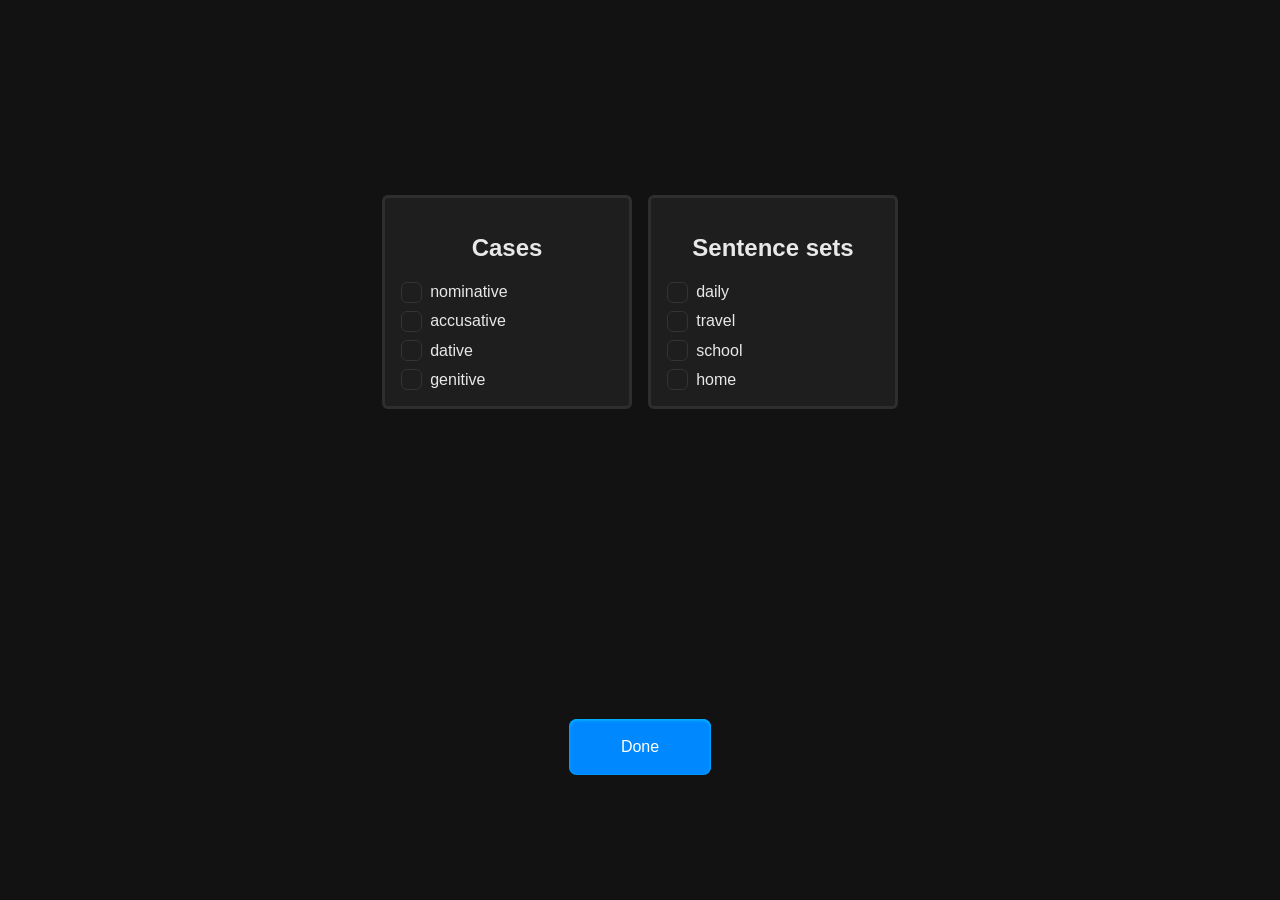
<file: index.html>
<!DOCTYPE html>
<html lang="en">
  <head>
    <meta charset="UTF-8" />
    <meta name="viewport" content="width=device-width, initial-scale=1.0, interactive-widget=resizes-content" />
    <link rel="stylesheet" href="styles.css" />
    <script defer src="selector.js"></script>
    <title>Falle - German Case Trainer</title>
  </head>
  <body>
    <div class="messages" id="messages"></div>

    <div class="mainSelectorContainer">
      <div class="secondarySelectorContainer">
        <h2>Cases</h2>
        <div>
          <form id="cases"></form>
        </div>
      </div>

      <div class="secondarySelectorContainer">
        <h2>Sentence sets</h2>
        <div>
          <form id="sets"></form>
        </div>
      </div>
    </div>

    <div>
      <a class="button" id="doneButton">Done</a>
    </div>
  </body>
</html>
</file>
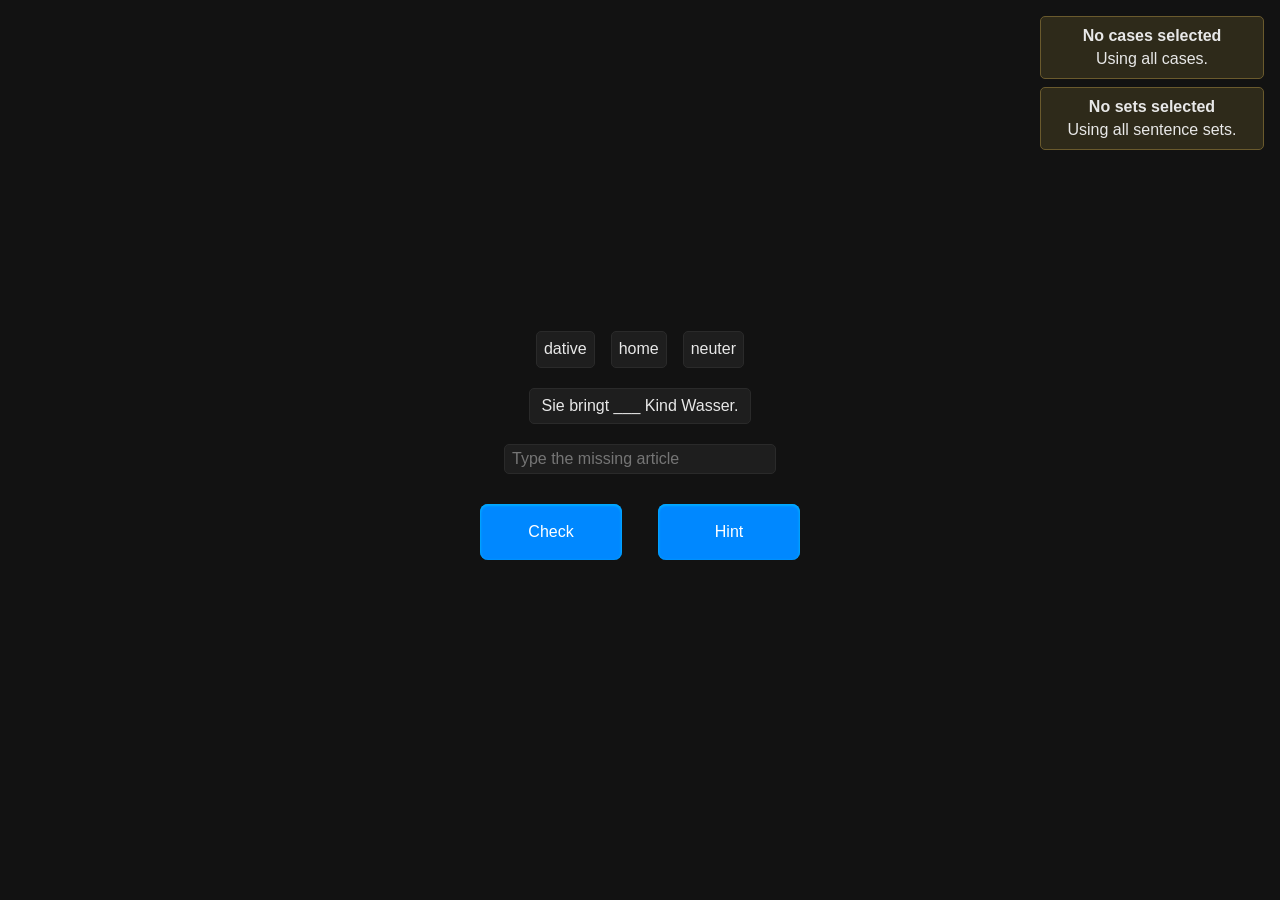
<file: trainer.html>
<!DOCTYPE html>
<html lang="en">
  <head>
    <meta charset="UTF-8" />
    <meta name="viewport" content="width=device-width, initial-scale=1.0, interactive-widget=resizes-content" />
    <link rel="stylesheet" href="styles.css" />
    <script defer src="trainer.js"></script>
    <title>Falle - Trainer</title>
  </head>
  <body>
    <div class="messages" id="messages"></div>

    <div class="maincontainer">
      <div class="secondarycontainer">
        <div class="chip" id="caseChip">case</div>
        <div class="chip" id="setChip">set</div>
        <div class="chip" id="genderChip">gender</div>
      </div>

      <div class="secondarycontainer">
        <div class="prompt" id="promptText">Prompt</div>
      </div>

      <div class="secondarycontainer">
        <input class="textinput" id="input" autocomplete="off" placeholder="Type the missing article" />
      </div>

      <div class="secondarycontainer">
        <a class="button" id="check">Check</a>
        <a class="button" id="hint">Hint</a>
      </div>
    </div>
  </body>
</html>
</file>
<file: styles.css>
html {
  height: 100%;
}

body {
  font-family: "Inter", sans-serif;
  background-color: #121212;
  display: flex;
  flex-wrap: wrap;
  gap: 0.625rem;
  align-items: center;
  justify-content: center;
  color: #e8e8e8;
  margin: 0;
  padding: 0.625rem;
  min-height: 100dvh;
  overflow-y: auto;
  box-sizing: border-box;
}

.button {
  display: flex;
  height: 2rem;
  width: 2.625rem;
  background-color: #0088ff;
  border-radius: 0.5rem;
  padding: 0.75rem 3.125rem;
  margin: 0.625rem;
  align-items: center;
  justify-content: center;
  cursor: pointer;
  box-shadow: inset 0px 0.0625rem 0.125rem 0.0625rem #00aaff;
  text-decoration: none;
  color: white;
  user-select: none;
  overflow: visible;
}

.textinput {
  background-color: #1e1e1e;
  width: 16rem;
  height: fit-content;
  border: 0.0625rem solid #2a2a2a;
  border-radius: 0.3125rem;
  color: #e8e8e8;
  padding: 0.3125rem 0.4375rem;
  margin: 0;
  font-size: 1rem;
}

.textinput:focus {
  outline: none;
  border-color: #2e2e2e;
}

.textinput.wrong {
  border-color: #6a2d2d;
}

.textinput.correct {
  border-color: #2d6a2d;
}

.chip {
  background-color: #1e1e1e;
  width: fit-content;
  height: 1.5625rem;
  border: 1px solid #2a2a2a;
  border-radius: 0.3125rem;
  color: #e8e8e8;
  padding: 0.3125rem 0.4375rem;
  display: flex;
  align-items: center;
  justify-content: center;
}

.prompt {
  background-color: #1e1e1e;
  border: 1px solid #2a2a2a;
  border-radius: 0.3125rem;
  padding: 0.5rem 0.75rem;
  max-width: 32rem;
  text-align: center;
}

.maincontainer {
  display: flex;
  flex-direction: column;
}

.secondarycontainer {
  display: flex;
  flex-direction: row;
  padding: 0.625rem 0rem;
  gap: 1rem;
  justify-content: center;
  align-items: center;
  flex-wrap: wrap;
}

@keyframes slideInRight {
  from {
    transform: translateX(100%);
    opacity: 0;
  }
  to {
    transform: translateX(0);
    opacity: 1;
  }
}

@keyframes slideOutRight {
  from {
    transform: translateX(0);
    opacity: 1;
  }
  to {
    transform: translateX(100%);
    opacity: 0;
  }
}

.messages {
  position: absolute;
  z-index: 999;
  right: 0;
  top: 0;
  padding: 1rem;
  width: fit-content;
  display: flex;
  flex-direction: column;
  gap: 0.5rem;
}

.message {
  width: 14rem;
  height: fit-content;
  border: 0.0625rem;
  border-style: solid;
  border-radius: 0.3125rem;
  padding: 0.625rem;
  box-sizing: border-box;
  display: flex;
  flex-direction: column;
  gap: 0.3125rem;
  justify-content: center;
  align-items: center;
  animation: slideInRight 0.3s ease forwards;
}

.message.removing {
  animation: slideOutRight 0.3s ease forwards;
}

.messageTitle {
  margin: 0;
  padding: 0;
  font-weight: bolder;
}

.messageDesc {
  margin: 0;
  padding: 0;
  text-align: center;
}

.messageGreen {
  border-color: #2d6a2d;
  background-color: #1a2e1a;
}

.messageYellow {
  border-color: #6a5a2d;
  background-color: #2e2a1a;
}

.messageRed {
  border-color: #6a2d2d;
  background-color: #2e1a1a;
}

.mainSelectorContainer {
  display: flex;
  flex-direction: row;
  gap: 1rem;
  width: 100%;
  justify-content: center;
  padding: 5rem;
  flex-wrap: wrap;
  box-sizing: border-box;
}

.secondarySelectorContainer {
  display: flex;
  width: auto;
  background-color: #1e1e1e;
  border: #2e2e2e;
  border-style: solid;
  border-radius: 6px;
  flex-direction: column;
  padding: 1rem;
  flex: 0 1 auto;
  min-width: 250px;
  text-wrap-mode: nowrap;
  align-items: center;
  max-height: 50vh;
  overflow-y: auto;
  box-sizing: border-box;
}

.secondarySelectorContainer div {
  display: flex;
  flex-direction: column;
  width: 100%;
  align-items: start;
}

.secondarySelectorContainer form {
  display: grid;
  gap: 0.5rem;
  align-items: center;
}

.checkbox {
  display: flex;
  align-items: center;
  gap: 0.5rem;
  cursor: pointer;
}

.checkbox input {
  display: none;
}

.checkmark {
  width: 1.2rem;
  height: 1.2rem;
  background-color: #1e1e1e;
  border: 1px solid #333333;
  border-radius: 0.375rem;
  display: flex;
  align-items: center;
  justify-content: center;
  transition: all 0.15s ease;
}

.checkbox input:checked + .checkmark {
  background-color: #00aaff;
  border-color: #00aaff;
}

.checkbox input:checked + .checkmark::after {
  content: "";
  width: 0.35rem;
  height: 0.6rem;
  border: 2px solid #121212;
  border-top: none;
  border-left: none;
  transform: rotate(45deg) translateY(-1.5px) translateX(-1.5px);
}
</file>
